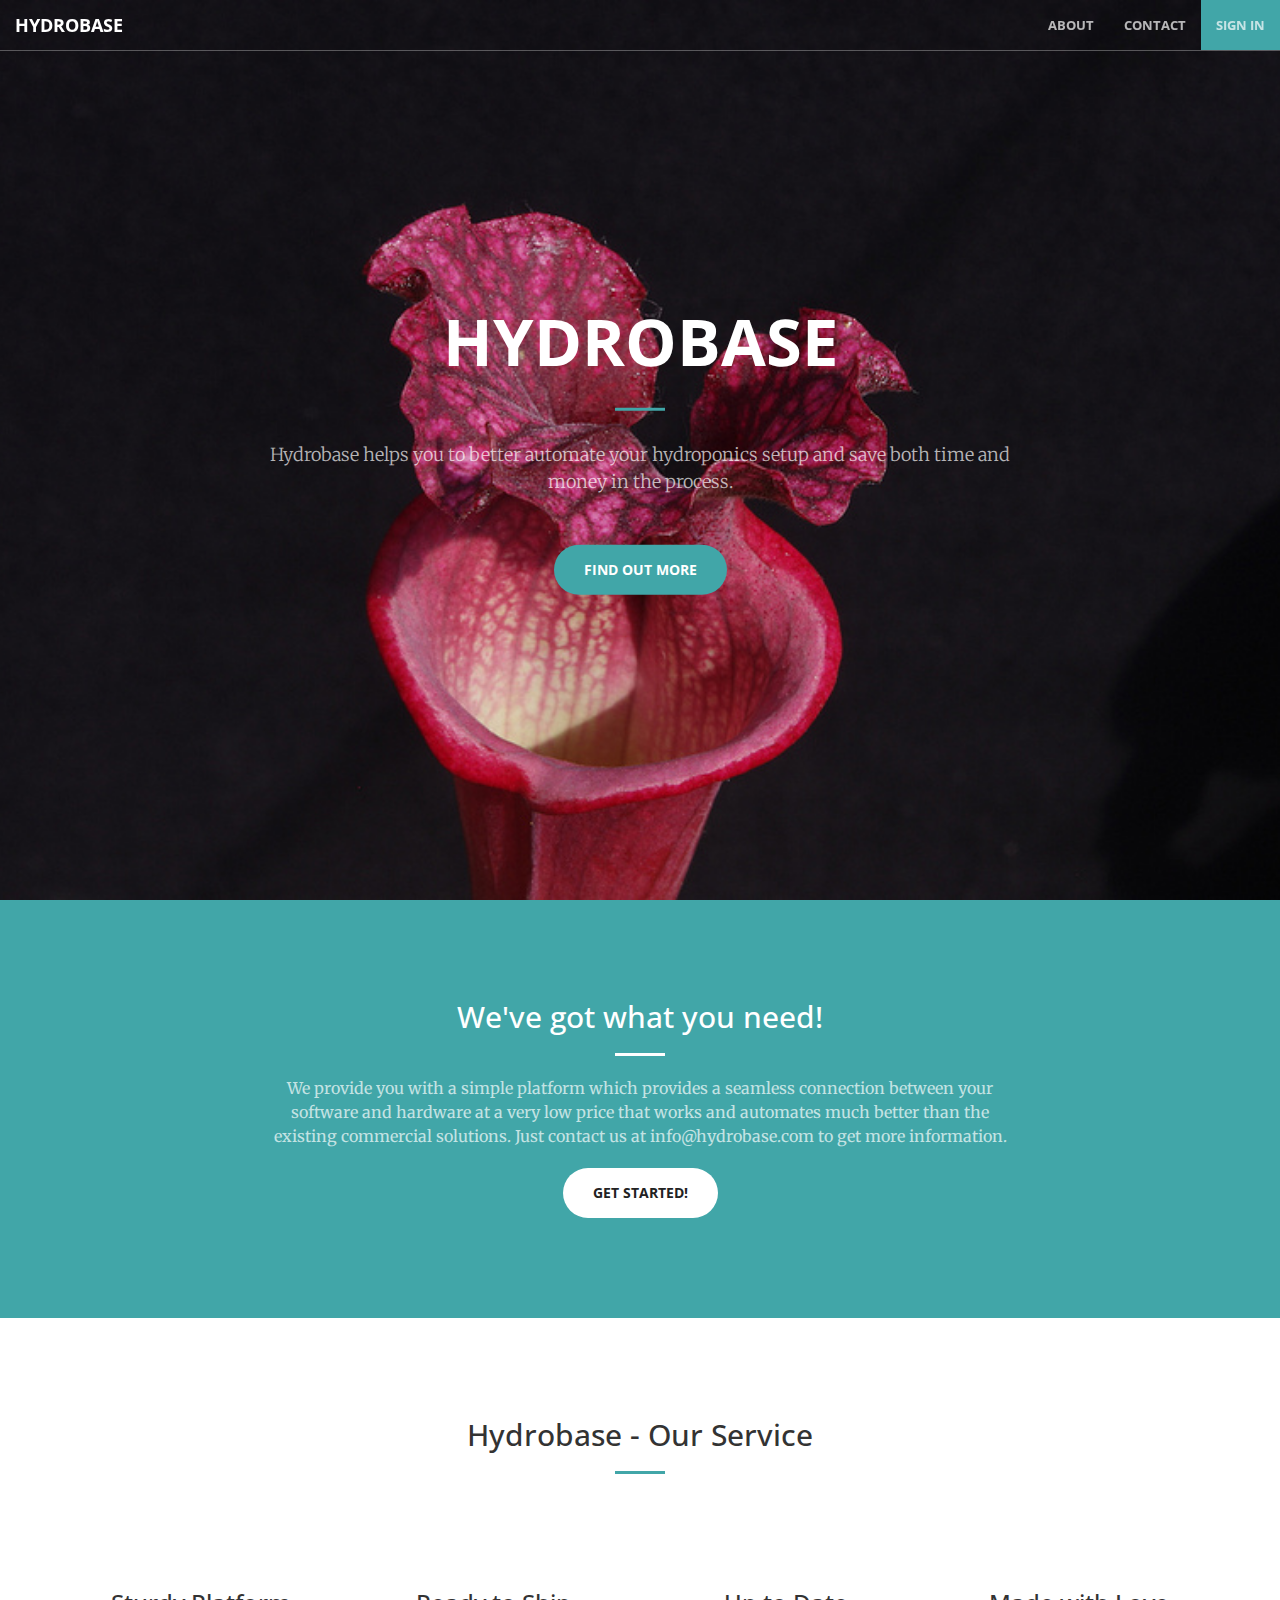
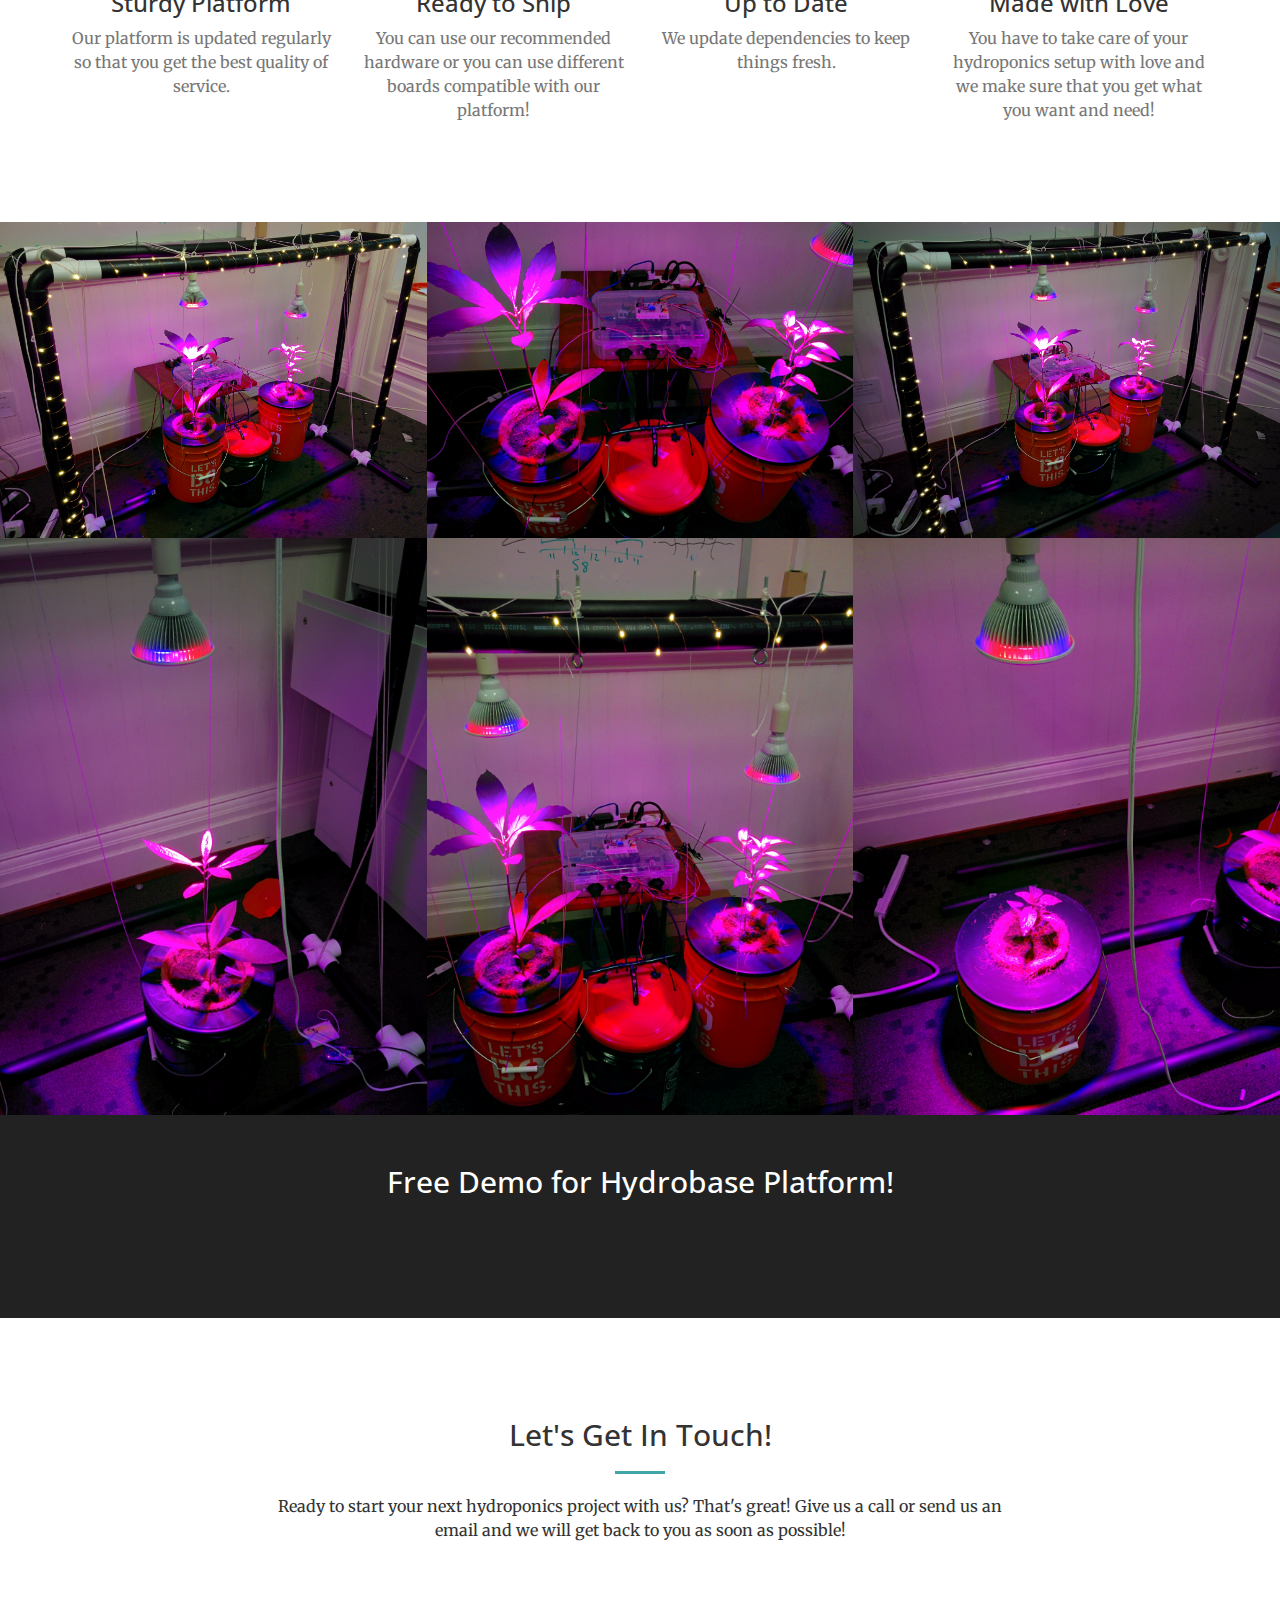
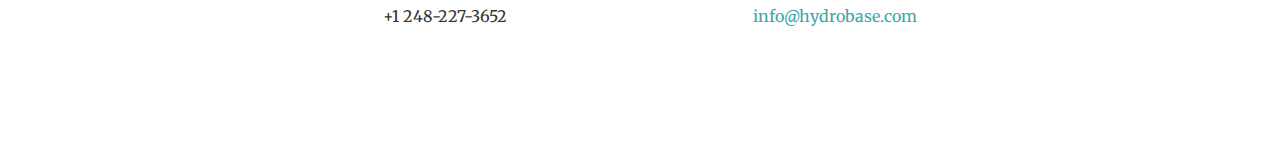
<file: splash_login/index.html>
<!DOCTYPE html>
<html lang="en">

<head>

    <meta charset="utf-8">
    <meta http-equiv="X-UA-Compatible" content="IE=edge">
    <meta name="viewport" content="width=device-width, initial-scale=1">
    <meta name="description" content="">
    <meta name="author" content="">

    <title>Hydrobase</title>
    <link rel="shortcut icon" href="img/hydrobase/hydrobase2.ico">
    <!-- Bootstrap Core CSS -->
    <link rel="stylesheet" href="css/bootstrap.min.css" type="text/css">

    <!-- Custom Fonts -->
    <link href='https://fonts.googleapis.com/css?family=Open+Sans:300italic,400italic,600italic,700italic,800italic,400,300,600,700,800' rel='stylesheet' type='text/css'>
    <link href='https://fonts.googleapis.com/css?family=Merriweather:400,300,300italic,400italic,700,700italic,900,900italic' rel='stylesheet' type='text/css'>
    <link rel="stylesheet" href="font-awesome/css/font-awesome.min.css" type="text/css">

    <!-- Plugin CSS -->
    <link rel="stylesheet" href="css/animate.min.css" type="text/css">

    <!-- Custom CSS -->
    <link rel="stylesheet" href="css/creative.css" type="text/css">

    <!-- HTML5 Shim and Respond.js IE8 support of HTML5 elements and media queries -->
    <!-- WARNING: Respond.js doesn't work if you view the page via file:// -->
    <!--[if lt IE 9]>
        <script src="https://oss.maxcdn.com/libs/html5shiv/3.7.0/html5shiv.js"></script>
        <script src="https://oss.maxcdn.com/libs/respond.js/1.4.2/respond.min.js"></script>
    <![endif]-->

</head>

<body id="page-top">

    <nav id="mainNav" class="navbar navbar-default navbar-fixed-top">
        <div class="container-fluid">
            <!-- Brand and toggle get grouped for better mobile display -->
            <div class="navbar-header">
                <button type="button" class="navbar-toggle collapsed" data-toggle="collapse" data-target="#bs-example-navbar-collapse-1">
                    <span class="sr-only">Toggle navigation</span>
                    <span class="icon-bar"></span>
                    <span class="icon-bar"></span>
                    <span class="icon-bar"></span>
                </button>
                <a class="navbar-brand page-scroll" href="#page-top">Hydrobase</a>
            </div>

            <!-- Collect the nav links, forms, and other content for toggling -->
            <div class="collapse navbar-collapse" id="bs-example-navbar-collapse-1">
                <ul class="nav navbar-nav navbar-right">
                    <li>
                        <a class="page-scroll" href="#about">About</a>
                    </li>
                    <!--
                    <li>
                        <a class="page-scroll" href="#portfolio">Portfolio</a>
                    </li>
                    -->
                    <li>
                        <a class="page-scroll" href="#contact">Contact</a>
                    </li>
                    <li class="bg-primary">
                        <a class="page-scroll" href="login.html">Sign In</a>
                    </li>
                </ul>
            </div>
            <!-- /.navbar-collapse -->
        </div>
        <!-- /.container-fluid -->
    </nav>

    <header>
        <div class="header-content">
            <div class="header-content-inner">
                <h1>Hydrobase</h1>
                <hr>
                <p>Hydrobase helps you to better automate your hydroponics setup and save both time and money in the process.</p>
                <a href="#about" class="btn btn-primary btn-xl page-scroll">Find Out More</a>
            </div>
        </div>
    </header>

    <section class="bg-primary" id="about">
        <div class="container">
            <div class="row">
                <div class="col-lg-8 col-lg-offset-2 text-center">
                    <h2 class="section-heading">We've got what you need!</h2>
                    <hr class="light">
                    <p class="text-faded">We provide you with a simple platform which provides a seamless connection between your software and hardware at a very low price that works and automates much better than the existing commercial solutions. Just contact us at info@hydrobase.com to get more information.</p>
                    <a href="#services" class="page-scroll btn btn-default btn-xl">Get Started!</a>
                </div>
            </div>
        </div>
    </section>

    <section id="services">
        <div class="container">
            <div class="row">
                <div class="col-lg-12 text-center">
                    <h2 class="section-heading">Hydrobase - Our Service</h2>
                    <hr class="primary">
                </div>
            </div>
        </div>
        <div class="container">
            <div class="row">
                <div class="col-lg-3 col-md-6 text-center">
                    <div class="service-box">
                        <i class="fa fa-4x fa-diamond wow bounceIn text-primary"></i>
                        <h3>Sturdy Platform</h3>
                        <p class="text-muted">Our platform is updated regularly so that you get the best quality of service.</p>
                    </div>
                </div>
                <div class="col-lg-3 col-md-6 text-center">
                    <div class="service-box">
                        <i class="fa fa-4x fa-paper-plane wow bounceIn text-primary" data-wow-delay=".1s"></i>
                        <h3>Ready to Ship</h3>
                        <p class="text-muted">You can use our recommended hardware or you can use different boards compatible with our platform!</p>
                    </div>
                </div>
                <div class="col-lg-3 col-md-6 text-center">
                    <div class="service-box">
                        <i class="fa fa-4x fa-newspaper-o wow bounceIn text-primary" data-wow-delay=".2s"></i>
                        <h3>Up to Date</h3>
                        <p class="text-muted">We update dependencies to keep things fresh.</p>
                    </div>
                </div>
                <div class="col-lg-3 col-md-6 text-center">
                    <div class="service-box">
                        <i class="fa fa-4x fa-heart wow bounceIn text-primary" data-wow-delay=".3s"></i>
                        <h3>Made with Love</h3>
                        <p class="text-muted">You have to take care of your hydroponics setup with love and we make sure that you get what you want and need!</p>
                    </div>
                </div>
            </div>
        </div>
    </section>

    <section class="no-padding" id="portfolio">
        <div class="container-fluid">
            <div class="row no-gutter">
                <div class="col-lg-4 col-sm-6">
                    <a href="#" class="portfolio-box">
                        <img src="img/hydrobase/portfolio/1.jpg" class="img-responsive" alt="">
                        <div class="portfolio-box-caption">
                            <div class="portfolio-box-caption-content">
                                <div class="project-category text-faded">
                                    Hydrobase
                                </div>
                                <div class="project-name">
                                    Hardware Setup
                                </div>
                            </div>
                        </div>
                    </a>
                </div>
                <div class="col-lg-4 col-sm-6">
                    <a href="#" class="portfolio-box">
                        <img src="img/hydrobase/portfolio/2.jpg" class="img-responsive" alt="">
                        <div class="portfolio-box-caption">
                            <div class="portfolio-box-caption-content">
                                <div class="project-category text-faded">
                                    Hydrobase
                                </div>
                                <div class="project-name">
                                    Hardware Setup
                                </div>
                            </div>
                        </div>
                    </a>
                </div>
                <div class="col-lg-4 col-sm-6">
                    <a href="#" class="portfolio-box">
                        <img src="img/hydrobase/portfolio/3.jpg" class="img-responsive" alt="">
                        <div class="portfolio-box-caption">
                            <div class="portfolio-box-caption-content">
                                <div class="project-category text-faded">
                                    Hydrobase
                                </div>
                                <div class="project-name">
                                    Hardware Setup
                                </div>
                            </div>
                        </div>
                    </a>
                </div>
                <div class="col-lg-4 col-sm-6">
                    <a href="#" class="portfolio-box">
                        <img src="img/hydrobase/portfolio/4.jpg" class="img-responsive" alt="">
                        <div class="portfolio-box-caption">
                            <div class="portfolio-box-caption-content">
                                <div class="project-category text-faded">
                                    Hydrobase
                                </div>
                                <div class="project-name">
                                    Hardware Setup
                                </div>
                            </div>
                        </div>
                    </a>
                </div>
                <div class="col-lg-4 col-sm-6">
                    <a href="#" class="portfolio-box">
                        <img src="img/hydrobase/portfolio/5.jpg" class="img-responsive" alt="">
                        <div class="portfolio-box-caption">
                            <div class="portfolio-box-caption-content">
                                <div class="project-category text-faded">
                                    Hydrobase
                                </div>
                                <div class="project-name">
                                    Hardware Setup
                                </div>
                            </div>
                        </div>
                    </a>
                </div>
                <div class="col-lg-4 col-sm-6">
                    <a href="#" class="portfolio-box">
                        <img src="img/hydrobase/portfolio/6.jpg" class="img-responsive" alt="">
                        <div class="portfolio-box-caption">
                            <div class="portfolio-box-caption-content">
                                <div class="project-category text-faded">
                                    Hydrobase
                                </div>
                                <div class="project-name">
                                    Hardware Setup
                                </div>
                            </div>
                        </div>
                    </a>
                </div>
            </div>
        </div>
    </section>

    <aside class="bg-dark">
        <div class="container text-center">
            <div class="call-to-action">
                <h2>Free Demo for Hydrobase Platform!</h2>
                <a href="#" class="btn btn-default btn-xl wow tada">Watch Now!</a>
            </div>
        </div>
    </aside>

    <section id="contact">
        <div class="container">
            <div class="row">
                <div class="col-lg-8 col-lg-offset-2 text-center">
                    <h2 class="section-heading">Let's Get In Touch!</h2>
                    <hr class="primary">
                    <p>Ready to start your next hydroponics project with us? That's great! Give us a call or send us an email and we will get back to you as soon as possible!</p>
                </div>
                <div class="col-lg-4 col-lg-offset-2 text-center">
                    <i class="fa fa-phone fa-3x wow bounceIn"></i>
                    <p>+1 248-227-3652</p>
                </div>
                <div class="col-lg-4 text-center">
                    <i class="fa fa-envelope-o fa-3x wow bounceIn" data-wow-delay=".1s"></i>
                    <p><a href="mailto:info@hydrobase.com">info@hydrobase.com</a></p>
                </div>
            </div>
        </div>
    </section>

    <!-- jQuery -->
    <script src="js/jquery.js"></script>

    <!-- Bootstrap Core JavaScript -->
    <script src="js/bootstrap.min.js"></script>

    <!-- Plugin JavaScript -->
    <script src="js/jquery.easing.min.js"></script>
    <script src="js/jquery.fittext.js"></script>
    <script src="js/wow.min.js"></script>

    <!-- Custom Theme JavaScript -->
    <script src="js/creative.js"></script>

</body>

</html>
</file>
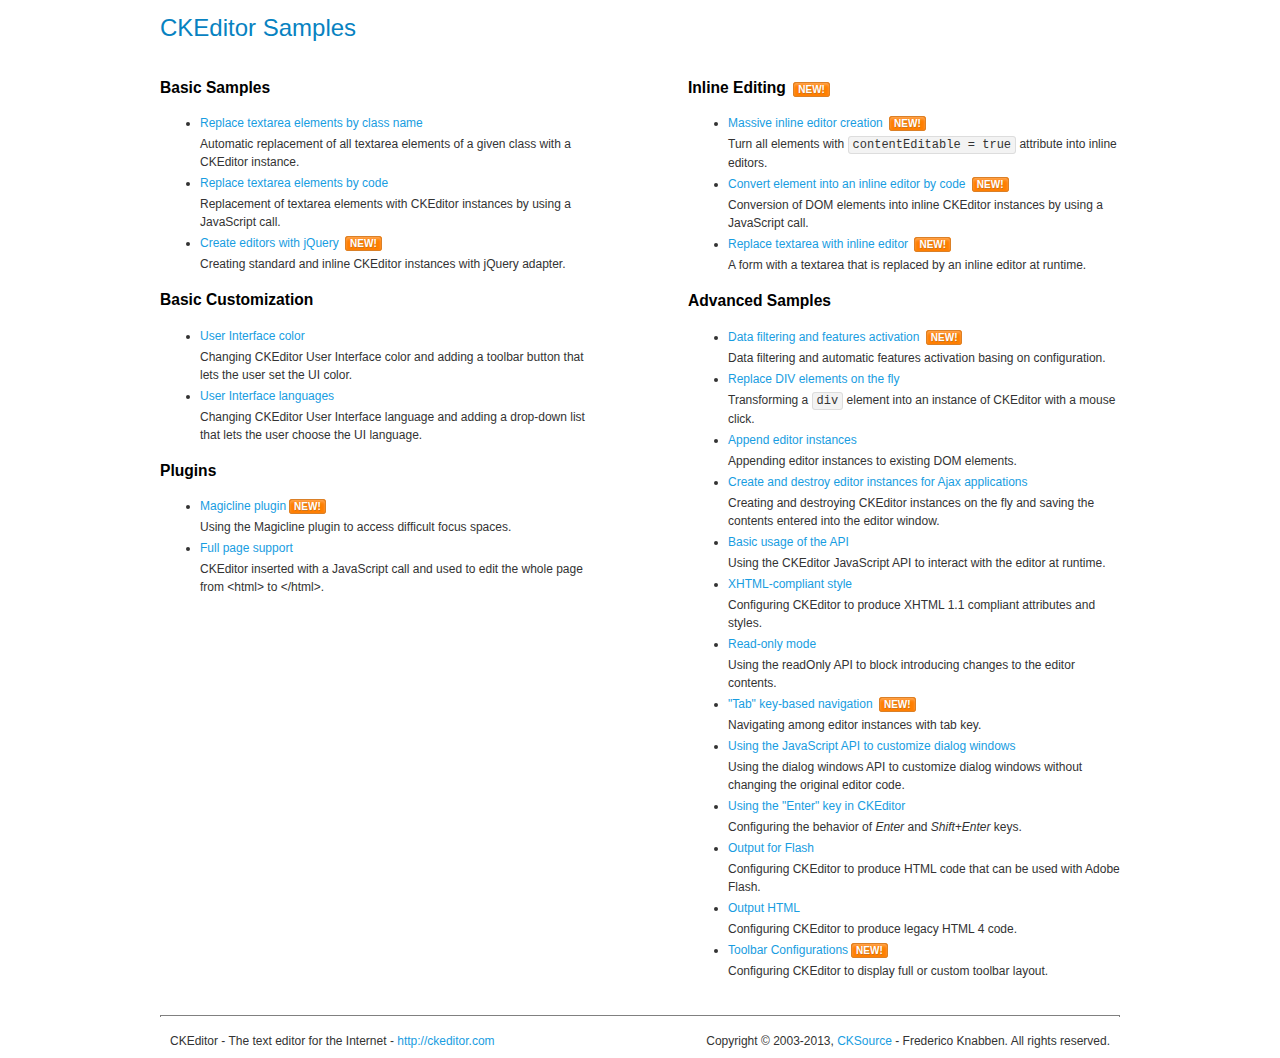
<file: HTML_version/js/plugin/ckeditor/samples/index.html>
<!DOCTYPE html>
<!--
Copyright (c) 2003-2013, CKSource - Frederico Knabben. All rights reserved.
For licensing, see LICENSE.md or http://ckeditor.com/license
-->
<html>
<head>
	<title>CKEditor Samples</title>
	<meta charset="utf-8">
	<link rel="stylesheet" href="sample.css">
</head>
<body>
	<h1 class="samples">
		CKEditor Samples
	</h1>
	<div class="twoColumns">
		<div class="twoColumnsLeft">
			<h2 class="samples">
				Basic Samples
			</h2>
			<dl class="samples">
				<dt><a class="samples" href="replacebyclass.html">Replace textarea elements by class name</a></dt>
				<dd>Automatic replacement of all textarea elements of a given class with a CKEditor instance.</dd>

				<dt><a class="samples" href="replacebycode.html">Replace textarea elements by code</a></dt>
				<dd>Replacement of textarea elements with CKEditor instances by using a JavaScript call.</dd>

				<dt><a class="samples" href="jquery.html">Create editors with jQuery</a> <span class="new">New!</span></dt>
				<dd>Creating standard and inline CKEditor instances with jQuery adapter.</dd>
			</dl>

			<h2 class="samples">
				Basic Customization
			</h2>
			<dl class="samples">
				<dt><a class="samples" href="uicolor.html">User Interface color</a></dt>
				<dd>Changing CKEditor User Interface color and adding a toolbar button that lets the user set the UI color.</dd>

				<dt><a class="samples" href="uilanguages.html">User Interface languages</a></dt>
				<dd>Changing CKEditor User Interface language and adding a drop-down list that lets the user choose the UI language.</dd>
			</dl>


			<h2 class="samples">Plugins</h2>
<dl class="samples">
<dt><a class="samples" href="plugins/magicline/magicline.html">Magicline plugin</a><span class="new">New!</span></dt>
<dd>Using the Magicline plugin to access difficult focus spaces.</dd>

<dt><a class="samples" href="plugins/wysiwygarea/fullpage.html">Full page support</a></dt>
<dd>CKEditor inserted with a JavaScript call and used to edit the whole page from &lt;html&gt; to &lt;/html&gt;.</dd>
</dl>
		</div>
		<div class="twoColumnsRight">
			<h2 class="samples">
				Inline Editing <span class="new">New!</span>
			</h2>
			<dl class="samples">
				<dt><a class="samples" href="inlineall.html">Massive inline editor creation</a> <span class="new">New!</span></dt>
				<dd>Turn all elements with <code>contentEditable = true</code> attribute into inline editors.</dd>

				<dt><a class="samples" href="inlinebycode.html">Convert element into an inline editor by code</a> <span class="new">New!</span></dt>
				<dd>Conversion of DOM elements into inline CKEditor instances by using a JavaScript call.</dd>

				<dt><a class="samples" href="inlinetextarea.html">Replace textarea with inline editor</a> <span class="new">New!</span></dt>
				<dd>A form with a textarea that is replaced by an inline editor at runtime.</dd>

				
			</dl>

			<h2 class="samples">
				Advanced Samples
			</h2>
			<dl class="samples">
				<dt><a class="samples" href="datafiltering.html">Data filtering and features activation</a> <span class="new">New!</span></dt>
				<dd>Data filtering and automatic features activation basing on configuration.</dd>

				<dt><a class="samples" href="divreplace.html">Replace DIV elements on the fly</a></dt>
				<dd>Transforming a <code>div</code> element into an instance of CKEditor with a mouse click.</dd>

				<dt><a class="samples" href="appendto.html">Append editor instances</a></dt>
				<dd>Appending editor instances to existing DOM elements.</dd>

				<dt><a class="samples" href="ajax.html">Create and destroy editor instances for Ajax applications</a></dt>
				<dd>Creating and destroying CKEditor instances on the fly and saving the contents entered into the editor window.</dd>

				<dt><a class="samples" href="api.html">Basic usage of the API</a></dt>
				<dd>Using the CKEditor JavaScript API to interact with the editor at runtime.</dd>

				<dt><a class="samples" href="xhtmlstyle.html">XHTML-compliant style</a></dt>
				<dd>Configuring CKEditor to produce XHTML 1.1 compliant attributes and styles.</dd>

				<dt><a class="samples" href="readonly.html">Read-only mode</a></dt>
				<dd>Using the readOnly API to block introducing changes to the editor contents.</dd>

				<dt><a class="samples" href="tabindex.html">"Tab" key-based navigation</a> <span class="new">New!</span></dt>
				<dd>Navigating among editor instances with tab key.</dd>


				
<dt><a class="samples" href="plugins/dialog/dialog.html">Using the JavaScript API to customize dialog windows</a></dt>
<dd>Using the dialog windows API to customize dialog windows without changing the original editor code.</dd>

<dt><a class="samples" href="plugins/enterkey/enterkey.html">Using the &quot;Enter&quot; key in CKEditor</a></dt>
<dd>Configuring the behavior of <em>Enter</em> and <em>Shift+Enter</em> keys.</dd>

<dt><a class="samples" href="plugins/htmlwriter/outputforflash.html">Output for Flash</a></dt>
<dd>Configuring CKEditor to produce HTML code that can be used with Adobe Flash.</dd>

<dt><a class="samples" href="plugins/htmlwriter/outputhtml.html">Output HTML</a></dt>
<dd>Configuring CKEditor to produce legacy HTML 4 code.</dd>

<dt><a class="samples" href="plugins/toolbar/toolbar.html">Toolbar Configurations</a><span class="new">New!</span></dt>
<dd>Configuring CKEditor to display full or custom toolbar layout.</dd>

			</dl>
		</div>
	</div>
	<div id="footer">
		<hr>
		<p>
			CKEditor - The text editor for the Internet - <a class="samples" href="http://ckeditor.com/">http://ckeditor.com</a>
		</p>
		<p id="copy">
			Copyright &copy; 2003-2013, <a class="samples" href="http://cksource.com/">CKSource</a> - Frederico Knabben. All rights reserved.
		</p>
	</div>
</body>
</html>
</file>
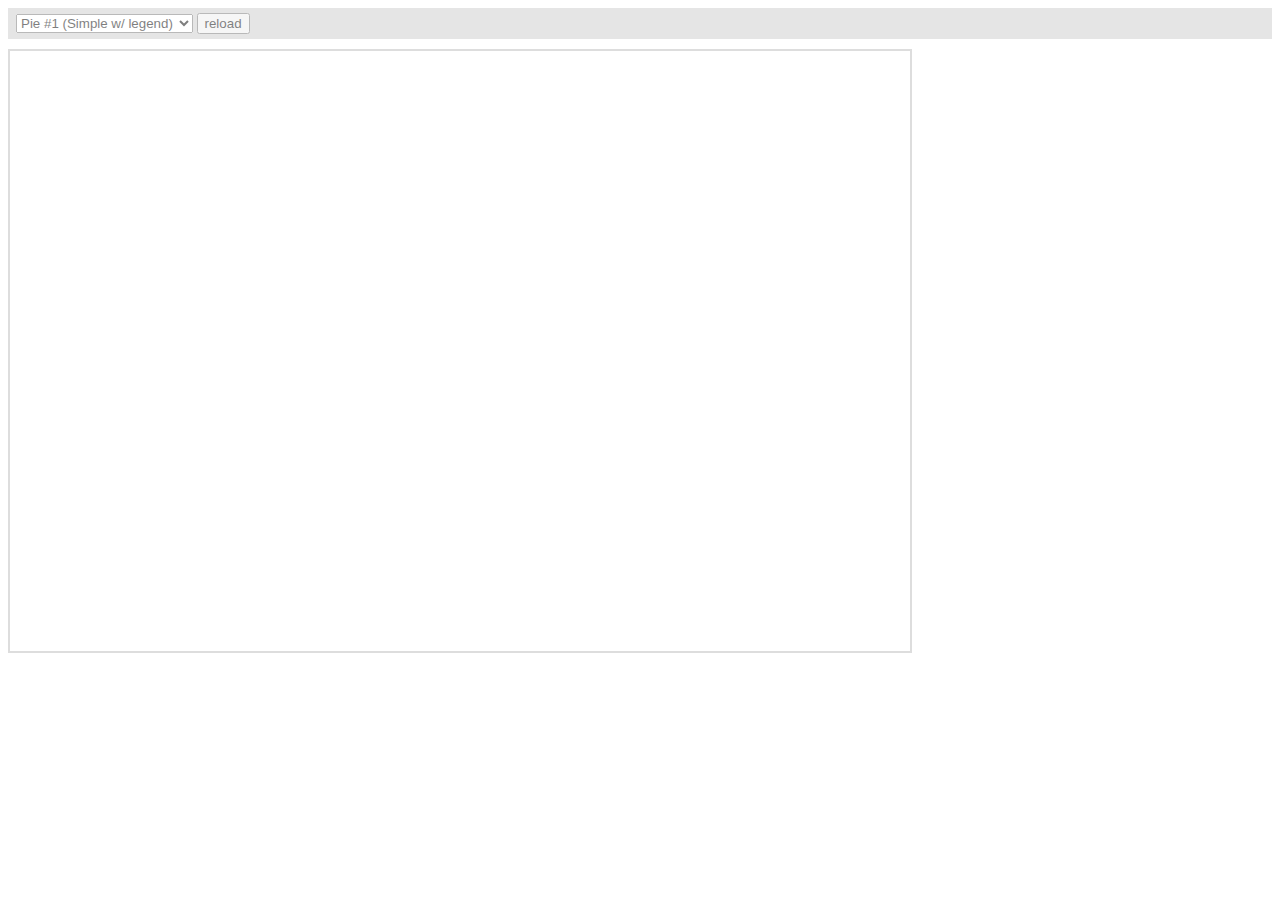
<file: modified_smartAdmin/HTML_version/js/amcharts/plugins/export/examples/index.html>
<html>
    <head>
		<meta http-equiv="Content-Type" content="text/html; charset=utf-8">
		<meta name="viewport" content="width=device-width, initial-scale=1, maximum-scale=1">
		<meta http-equiv="X-UA-Compatible" content="IE=edge" />

		<script src="http://code.jquery.com/jquery-1.11.1.min.js"></script>

		<style type="text/css">
			iframe {
				width: 900px;
				height: 600px;
				padding: 0;
				border: 2px solid #ddd;
				overflow: hidden;
				position: relative;
			}
			#controls {
				background: #ccc;
				opacity: 0.5;
				padding: 5px 8px;
				font-size: 14px;
				font-weight: bold;
				font-family: Verdana;
				margin-bottom: 10px;
			}
		</style>

		<script type="text/javascript">
			function setType( type ) {
				$( '#iframe' ).attr( 'src', type );
			}

			function reload() {
				setType( $( '#type' ).val() + "?" + Number( new Date() ) );
			}
		</script>
	</head>
	<body>
		<div id="controls">
			<select id="type" onchange="setType(this.options[this.selectedIndex].value);">
				<option value="pie1.html" selected="selected">Pie #1 (Simple w/ legend)</option>
				<option value="pie2.html"/>Pie #2 (3D w/ legend)</option>
				<option value="pie3.html"/>Pie #3 (w/ ext. legend left)</option>
				<option value="pie4.html"/>Pie #4 Multiple instances</option>
				<option value="serial1.html">Serial #1 (Area)</option>
				<option value="serial2.html">Serial #2 (Bar &amp; Line)</option>
				<option value="serial3.html">Serial #3 (Line w/ zoom)</option>
				<option value="xy.html">XY</option>
				<option value="radar.html">Radar</option>
				<option value="gauge.html">Gauge</option>
				<option value="funnel.html">Funnel</option>
				<option value="stock.html">Stock</option>
				<option value="map.html">Map</option>
				<option value="gantt.html">Gantt</option>
			</select>
			<input type="button" value="reload" onclick="reload();" />
		</div>

		<iframe id="iframe" src="pie1.html" frameborder="0"></iframe>
	</body>
</html>
</file>
<file: HTML_version/js/plugin/ckeditor/samples/sample.css>
/*
Copyright (c) 2003-2013, CKSource - Frederico Knabben. All rights reserved.
For licensing, see LICENSE.md or http://ckeditor.com/license
*/

html, body, h1, h2, h3, h4, h5, h6, div, span, blockquote, p, address, form, fieldset, img, ul, ol, dl, dt, dd, li, hr, table, td, th, strong, em, sup, sub, dfn, ins, del, q, cite, var, samp, code, kbd, tt, pre
{
	line-height: 1.5em;
}

body
{
	padding: 10px 30px;
}

input, textarea, select, option, optgroup, button, td, th
{
	font-size: 100%;
}

pre, code, kbd, samp, tt
{
	font-family: monospace,monospace;
	font-size: 1em;
}

body {
    width: 960px;
    margin: 0 auto;
}

code
{
	background: #f3f3f3;
	border: 1px solid #ddd;
	padding: 1px 4px;

	-moz-border-radius: 3px;
	-webkit-border-radius: 3px;
	border-radius: 3px;
}

abbr
{
	border-bottom: 1px dotted #555;
	cursor: pointer;
}

.new
{
	background: #FF7E00;
	border: 1px solid #DA8028;
	color: #fff;
	font-size: 10px;
	font-weight: bold;
	padding: 1px 4px;
	text-shadow: 0 1px 0 #C97626;
	text-transform: uppercase;
	margin: 0 0 0 3px;

	-moz-border-radius: 3px;
	-webkit-border-radius: 3px;
	border-radius: 3px;

	-moz-box-shadow: 0 2px 3px 0 #FFA54E inset;
	-webkit-box-shadow: 0 2px 3px 0 #FFA54E inset;
	box-shadow: 0 2px 3px 0 #FFA54E inset;
}

h1.samples
{
	color: #0782C1;
	font-size: 200%;
	font-weight: normal;
	margin: 0;
	padding: 0;
}

h1.samples a
{
	color: #0782C1;
	text-decoration: none;
	border-bottom: 1px dotted #0782C1;
}

.samples a:hover
{
	border-bottom: 1px dotted #0782C1;
}

h2.samples
{
	color: #000000;
	font-size: 130%;
	margin: 15px 0 0 0;
	padding: 0;
}

p, blockquote, address, form, pre, dl, h1.samples, h2.samples
{
	margin-bottom: 15px;
}

ul.samples
{
	margin-bottom: 15px;
}

.clear
{
	clear: both;
}

fieldset
{
	margin: 0;
	padding: 10px;
}

body, input, textarea
{
	color: #333333;
	font-family: Arial, Helvetica, sans-serif;
}

body
{
	font-size: 75%;
}

a.samples
{
	color: #189DE1;
	text-decoration: none;
}

form
{
	margin: 0;
	padding: 0;
}

pre.samples
{
	background-color: #F7F7F7;
	border: 1px solid #D7D7D7;
	overflow: auto;
	padding: 0.25em;
	white-space: pre-wrap; /* CSS 2.1 */
	word-wrap: break-word; /* IE7 */
	-moz-tab-size: 4;
	-o-tab-size: 4;
	-webkit-tab-size: 4;
	tab-size: 4;
}

#footer
{
	clear: both;
	padding-top: 10px;
}

#footer hr
{
	margin: 10px 0 15px 0;
	height: 1px;
	border: solid 1px gray;
	border-bottom: none;
}

#footer p
{
	margin: 0 10px 10px 10px;
	float: left;
}

#footer #copy
{
	float: right;
}

#outputSample
{
	width: 100%;
	table-layout: fixed;
}

#outputSample thead th
{
	color: #dddddd;
	background-color: #999999;
	padding: 4px;
	white-space: nowrap;
}

#outputSample tbody th
{
	vertical-align: top;
	text-align: left;
}

#outputSample pre
{
	margin: 0;
	padding: 0;
}

.description
{
	border: 1px dotted #B7B7B7;
	margin-bottom: 10px;
	padding: 10px 10px 0;
	overflow: hidden;
}

label
{
	display: block;
	margin-bottom: 6px;
}

/**
 *	CKEditor editables are automatically set with the "cke_editable" class
 *	plus cke_editable_(inline|themed) depending on the editor type.
 */

/* Style a bit the inline editables. */
.cke_editable.cke_editable_inline
{
	cursor: pointer;
}

/* Once an editable element gets focused, the "cke_focus" class is
   added to it, so we can style it differently. */
.cke_editable.cke_editable_inline.cke_focus
{
	box-shadow: inset 0px 0px 20px 3px #ddd, inset 0 0 1px #000;
	outline: none;
	background: #eee;
	cursor: text;
}

/* Avoid pre-formatted overflows inline editable. */
.cke_editable_inline pre
{
	white-space: pre-wrap;
	word-wrap: break-word;
}

/**
 *	Samples index styles.
 */

.twoColumns,
.twoColumnsLeft,
.twoColumnsRight
{
	overflow: hidden;
}

.twoColumnsLeft,
.twoColumnsRight
{
	width: 45%;
}

.twoColumnsLeft
{
	float: left;
}

.twoColumnsRight
{
	float: right;
}

dl.samples
{
	padding: 0 0 0 40px;
}
dl.samples > dt
{
	display: list-item;
	list-style-type: disc;
	list-style-position: outside;
	margin: 0 0 3px;
}
dl.samples > dd
{
	margin: 0 0 3px;
}
.warning
{
    color: #ff0000;
	background-color: #FFCCBA;
    border: 2px dotted #ff0000;
	padding: 15px 10px;
	margin: 10px 0;
}

/* Used on inline samples */

blockquote
{
	font-style: italic;
	font-family: Georgia, Times, "Times New Roman", serif;
	padding: 2px 0;
	border-style: solid;
	border-color: #ccc;
	border-width: 0;
}

.cke_contents_ltr blockquote
{
	padding-left: 20px;
	padding-right: 8px;
	border-left-width: 5px;
}

.cke_contents_rtl blockquote
{
	padding-left: 8px;
	padding-right: 20px;
	border-right-width: 5px;
}

img.right {
    border: 1px solid #ccc;
    float: right;
    margin-left: 15px;
    padding: 5px;
}

img.left {
    border: 1px solid #ccc;
    float: left;
    margin-right: 15px;
    padding: 5px;
}
</file>
<file: splash_login/css/creative.css>
/*!
 * Creative v1.0.3 (http://startbootstrap.com/template-overviews/creative)
 * Copyright 2013-2016 Start Bootstrap
 * Licensed under MIT (https://github.com/BlackrockDigital/startbootstrap/blob/gh-pages/LICENSE)
 */

html,
body {
  height: 100%;
  width: 100%;
}
body {
  font-family: 'Merriweather', 'Helvetica Neue', Arial, sans-serif;
}
hr {
  border-color: #41A6A8;
  border-width: 3px;
  max-width: 50px;
}
hr.light {
  border-color: white;
}
a {
  -webkit-transition: all 0.35s;
  -moz-transition: all 0.35s;
  transition: all 0.35s;
  color: #41A6A8;
}
a:hover,
a:focus {
  color: #2F797A;
}
h1,
h2,
h3,
h4,
h5,
h6 {
  font-family: 'Open Sans', 'Helvetica Neue', Arial, sans-serif;
}
p {
  font-size: 16px;
  line-height: 1.5;
  margin-bottom: 20px;
}
.bg-primary {
  background-color: #41A6A8;
}
.bg-dark {
  background-color: #222222;
  color: white;
}
.text-faded {
  color: rgba(255, 255, 255, 0.7);
}
section {
  padding: 100px 0;
}
aside {
  padding: 50px 0;
}
.no-padding {
  padding: 0;
}
.navbar-default {
  background-color: white;
  border-color: rgba(34, 34, 34, 0.05);
  font-family: 'Open Sans', 'Helvetica Neue', Arial, sans-serif;
  -webkit-transition: all 0.35s;
  -moz-transition: all 0.35s;
  transition: all 0.35s;
}
.navbar-default .navbar-header .navbar-brand {
  color: #41A6A8;
  font-family: 'Open Sans', 'Helvetica Neue', Arial, sans-serif;
  font-weight: 700;
  text-transform: uppercase;
}
.navbar-default .navbar-header .navbar-brand:hover,
.navbar-default .navbar-header .navbar-brand:focus {
  color: #2F797A;
}
.navbar-default .nav > li > a,
.navbar-default .nav > li > a:focus {
  text-transform: uppercase;
  font-weight: 700;
  font-size: 13px;
  color: #222222;
}
.navbar-default .nav > li > a:hover,
.navbar-default .nav > li > a:focus:hover {
  color: #41A6A8;
}
.navbar-default .nav > li.active > a,
.navbar-default .nav > li.active > a:focus {
  color: #41A6A8 !important;
  background-color: transparent;
}
.navbar-default .nav > li.active > a:hover,
.navbar-default .nav > li.active > a:focus:hover {
  background-color: transparent;
}
@media (min-width: 768px) {
  .navbar-default {
    background-color: transparent;
    border-color: rgba(255, 255, 255, 0.3);
  }
  .navbar-default .navbar-header .navbar-brand {
    color: rgba(255, 255, 255, 0.7);
  }
  .navbar-default .navbar-header .navbar-brand:hover,
  .navbar-default .navbar-header .navbar-brand:focus {
    color: white;
  }
  .navbar-default .nav > li > a,
  .navbar-default .nav > li > a:focus {
    color: rgba(255, 255, 255, 0.7);
  }
  .navbar-default .nav > li > a:hover,
  .navbar-default .nav > li > a:focus:hover {
    color: white;
  }
  .navbar-default.affix {
    background-color: white;
    border-color: rgba(34, 34, 34, 0.05);
  }
  .navbar-default.affix .navbar-header .navbar-brand {
    color: #41A6A8;
    font-size: 14px;
  }
  .navbar-default.affix .navbar-header .navbar-brand:hover,
  .navbar-default.affix .navbar-header .navbar-brand:focus {
    color: #2F797A;
  }
  .navbar-default.affix .nav > li > a,
  .navbar-default.affix .nav > li > a:focus {
    color: #222222;
  }
  .navbar-default.affix .nav > li > a:hover,
  .navbar-default.affix .nav > li > a:focus:hover {
    color: #41A6A8;
  }
}
header {
  position: relative;
  width: 100%;
  min-height: auto;
  -webkit-background-size: cover;
  -moz-background-size: cover;
  background-size: cover;
  -o-background-size: cover;
  background-position: center;
  background-image: url('../img/hydrobase/header.jpg');
  text-align: center;
  color: white;
}
header .header-content {
  position: relative;
  text-align: center;
  padding: 100px 15px 100px;
  width: 100%;
}
header .header-content .header-content-inner h1 {
  font-weight: 700;
  text-transform: uppercase;
  margin-top: 0;
  margin-bottom: 0;
}
header .header-content .header-content-inner hr {
  margin: 30px auto;
}
header .header-content .header-content-inner p {
  font-weight: 300;
  color: rgba(255, 255, 255, 0.7);
  font-size: 16px;
  margin-bottom: 50px;
}
@media (min-width: 768px) {
  header {
    min-height: 100%;
  }
  header .header-content {
    position: absolute;
    top: 50%;
    -webkit-transform: translateY(-50%);
    -ms-transform: translateY(-50%);
    transform: translateY(-50%);
    padding: 0 50px;
  }
  header .header-content .header-content-inner {
    max-width: 1000px;
    margin-left: auto;
    margin-right: auto;
  }
  header .header-content .header-content-inner p {
    font-size: 18px;
    max-width: 80%;
    margin-left: auto;
    margin-right: auto;
  }
}
.section-heading {
  margin-top: 0;
}
.service-box {
  max-width: 400px;
  margin: 50px auto 0;
}
@media (min-width: 992px) {
  .service-box {
    margin: 20px auto 0;
  }
}
.service-box p {
  margin-bottom: 0;
}
.portfolio-box {
  position: relative;
  display: block;
  max-width: 650px;
  margin: 0 auto;
}
.portfolio-box .portfolio-box-caption {
  color: white;
  opacity: 0;
  display: block;
  background: rgba(65, 166, 168, 0.8);
  position: absolute;
  bottom: 0;
  text-align: center;
  width: 100%;
  height: 100%;
  -webkit-transition: all 0.35s;
  -moz-transition: all 0.35s;
  transition: all 0.35s;
}
.portfolio-box .portfolio-box-caption .portfolio-box-caption-content {
  width: 100%;
  text-align: center;
  position: absolute;
  top: 50%;
  transform: translateY(-50%);
}
.portfolio-box .portfolio-box-caption .portfolio-box-caption-content .project-category,
.portfolio-box .portfolio-box-caption .portfolio-box-caption-content .project-name {
  font-family: 'Open Sans', 'Helvetica Neue', Arial, sans-serif;
  padding: 0 15px;
}
.portfolio-box .portfolio-box-caption .portfolio-box-caption-content .project-category {
  text-transform: uppercase;
  font-weight: 600;
  font-size: 14px;
}
.portfolio-box .portfolio-box-caption .portfolio-box-caption-content .project-name {
  font-size: 18px;
}
.portfolio-box:hover .portfolio-box-caption {
  opacity: 1;
}
@media (min-width: 768px) {
  .portfolio-box .portfolio-box-caption .portfolio-box-caption-content .project-category {
    font-size: 16px;
  }
  .portfolio-box .portfolio-box-caption .portfolio-box-caption-content .project-name {
    font-size: 22px;
  }
}
.call-to-action h2 {
  margin: 0 auto 20px;
}
.text-primary {
  color: #41A6A8;
}
.no-gutter > [class*='col-'] {
  padding-right: 0;
  padding-left: 0;
}
.btn-default {
  color: #222222;
  background-color: #ffffff;
  border-color: #ffffff;
  -webkit-transition: all 0.35s;
  -moz-transition: all 0.35s;
  transition: all 0.35s;
}
.btn-default:hover,
.btn-default:focus,
.btn-default.focus,
.btn-default:active,
.btn-default.active,
.open > .dropdown-toggle.btn-default {
  color: #222222;
  background-color: #f2f2f2;
  border-color: #ededed;
}
.btn-default:active,
.btn-default.active,
.open > .dropdown-toggle.btn-default {
  background-image: none;
}
.btn-default.disabled,
.btn-default[disabled],
fieldset[disabled] .btn-default,
.btn-default.disabled:hover,
.btn-default[disabled]:hover,
fieldset[disabled] .btn-default:hover,
.btn-default.disabled:focus,
.btn-default[disabled]:focus,
fieldset[disabled] .btn-default:focus,
.btn-default.disabled.focus,
.btn-default[disabled].focus,
fieldset[disabled] .btn-default.focus,
.btn-default.disabled:active,
.btn-default[disabled]:active,
fieldset[disabled] .btn-default:active,
.btn-default.disabled.active,
.btn-default[disabled].active,
fieldset[disabled] .btn-default.active {
  background-color: #ffffff;
  border-color: #ffffff;
}
.btn-default .badge {
  color: #ffffff;
  background-color: #222222;
}
.btn-primary {
  color: #ffffff;
  background-color: #41A6A8;
  border-color: #41A6A8;
  -webkit-transition: all 0.35s;
  -moz-transition: all 0.35s;
  transition: all 0.35s;
}
.btn-primary:hover,
.btn-primary:focus,
.btn-primary.focus,
.btn-primary:active,
.btn-primary.active,
.open > .dropdown-toggle.btn-primary {
  color: #ffffff;
  background-color: #ee4b28;
  border-color: #ed431f;
}
.btn-primary:active,
.btn-primary.active,
.open > .dropdown-toggle.btn-primary {
  background-image: none;
}
.btn-primary.disabled,
.btn-primary[disabled],
fieldset[disabled] .btn-primary,
.btn-primary.disabled:hover,
.btn-primary[disabled]:hover,
fieldset[disabled] .btn-primary:hover,
.btn-primary.disabled:focus,
.btn-primary[disabled]:focus,
fieldset[disabled] .btn-primary:focus,
.btn-primary.disabled.focus,
.btn-primary[disabled].focus,
fieldset[disabled] .btn-primary.focus,
.btn-primary.disabled:active,
.btn-primary[disabled]:active,
fieldset[disabled] .btn-primary:active,
.btn-primary.disabled.active,
.btn-primary[disabled].active,
fieldset[disabled] .btn-primary.active {
  background-color: #41A6A8;
  border-color: #41A6A8;
}
.btn-primary .badge {
  color: #41A6A8;
  background-color: #ffffff;
}
.btn {
  font-family: 'Open Sans', 'Helvetica Neue', Arial, sans-serif;
  border: none;
  border-radius: 300px;
  font-weight: 700;
  text-transform: uppercase;
}
.btn-xl {
  padding: 15px 30px;
}
::-moz-selection {
  color: white;
  text-shadow: none;
  background: #222222;
}
::selection {
  color: white;
  text-shadow: none;
  background: #222222;
}
img::selection {
  color: white;
  background: transparent;
}
img::-moz-selection {
  color: white;
  background: transparent;
}
body {
  webkit-tap-highlight-color: #222222;
}
</file>
